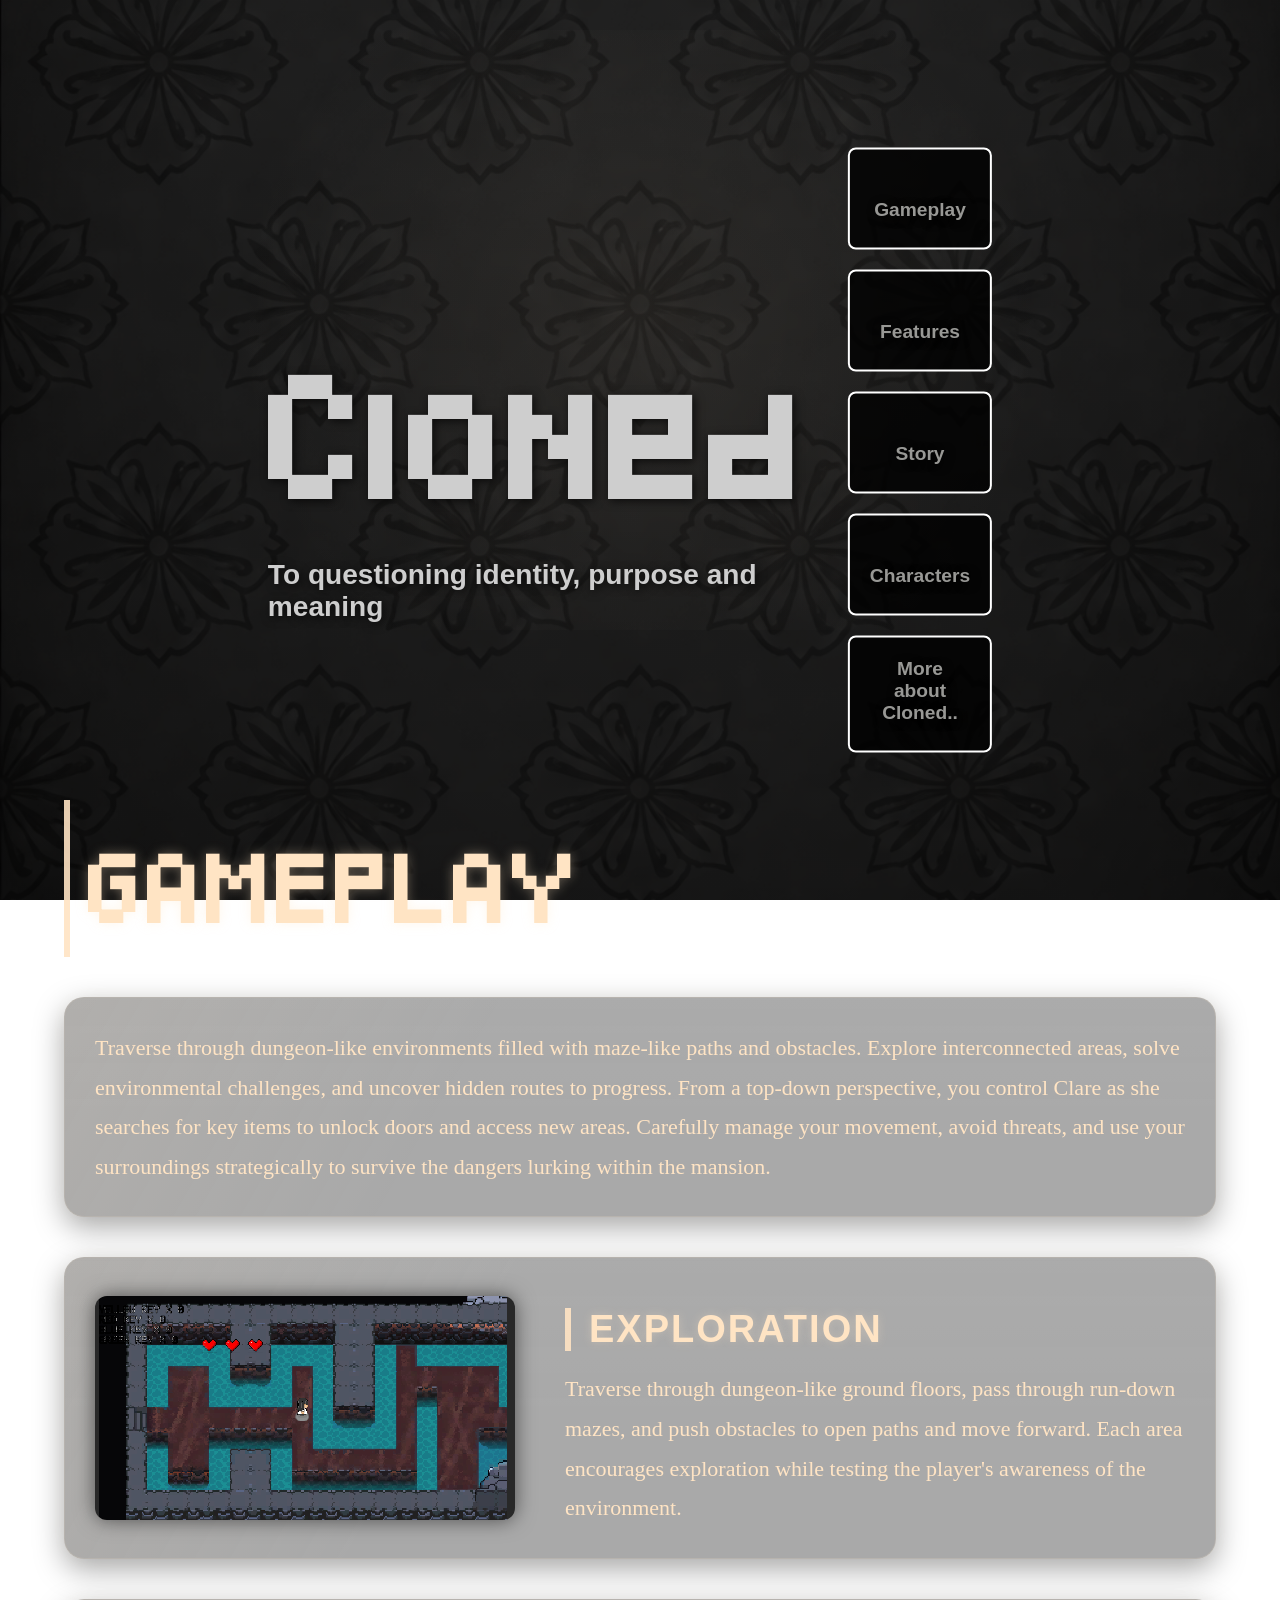
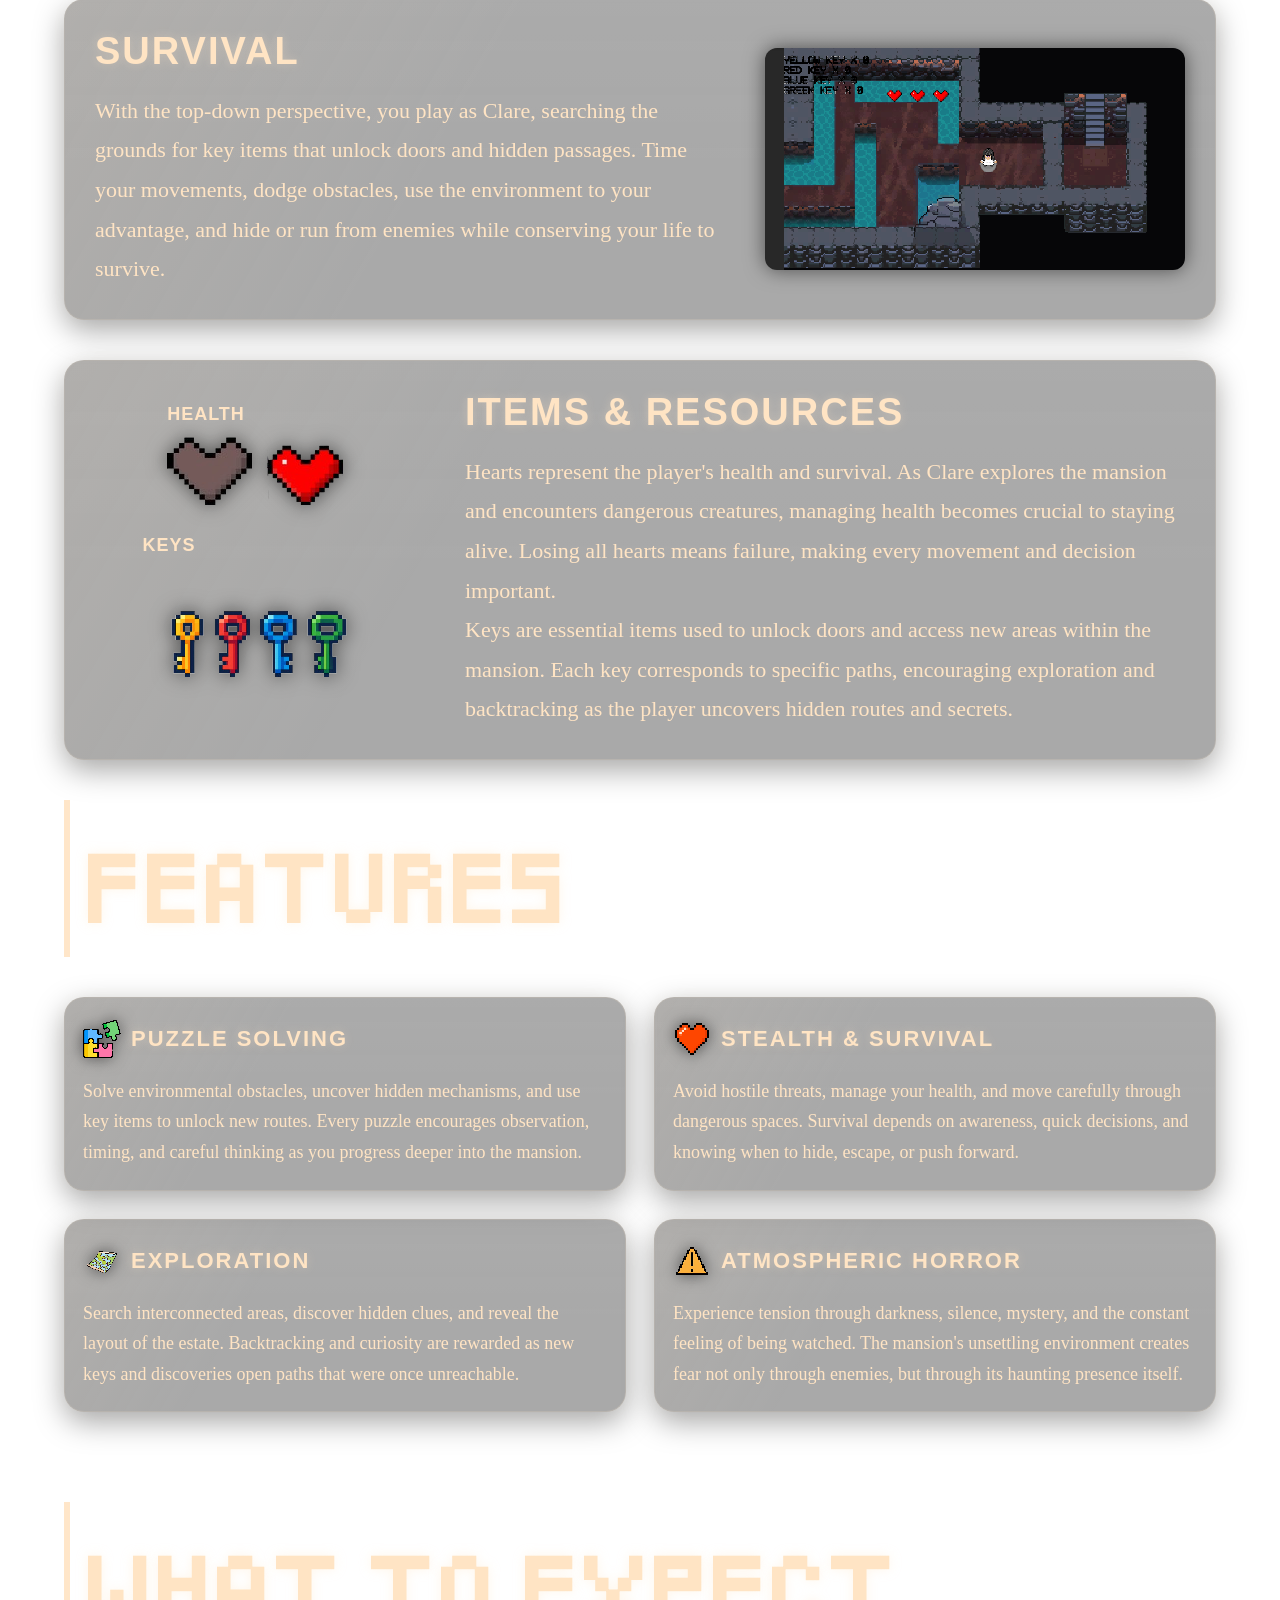
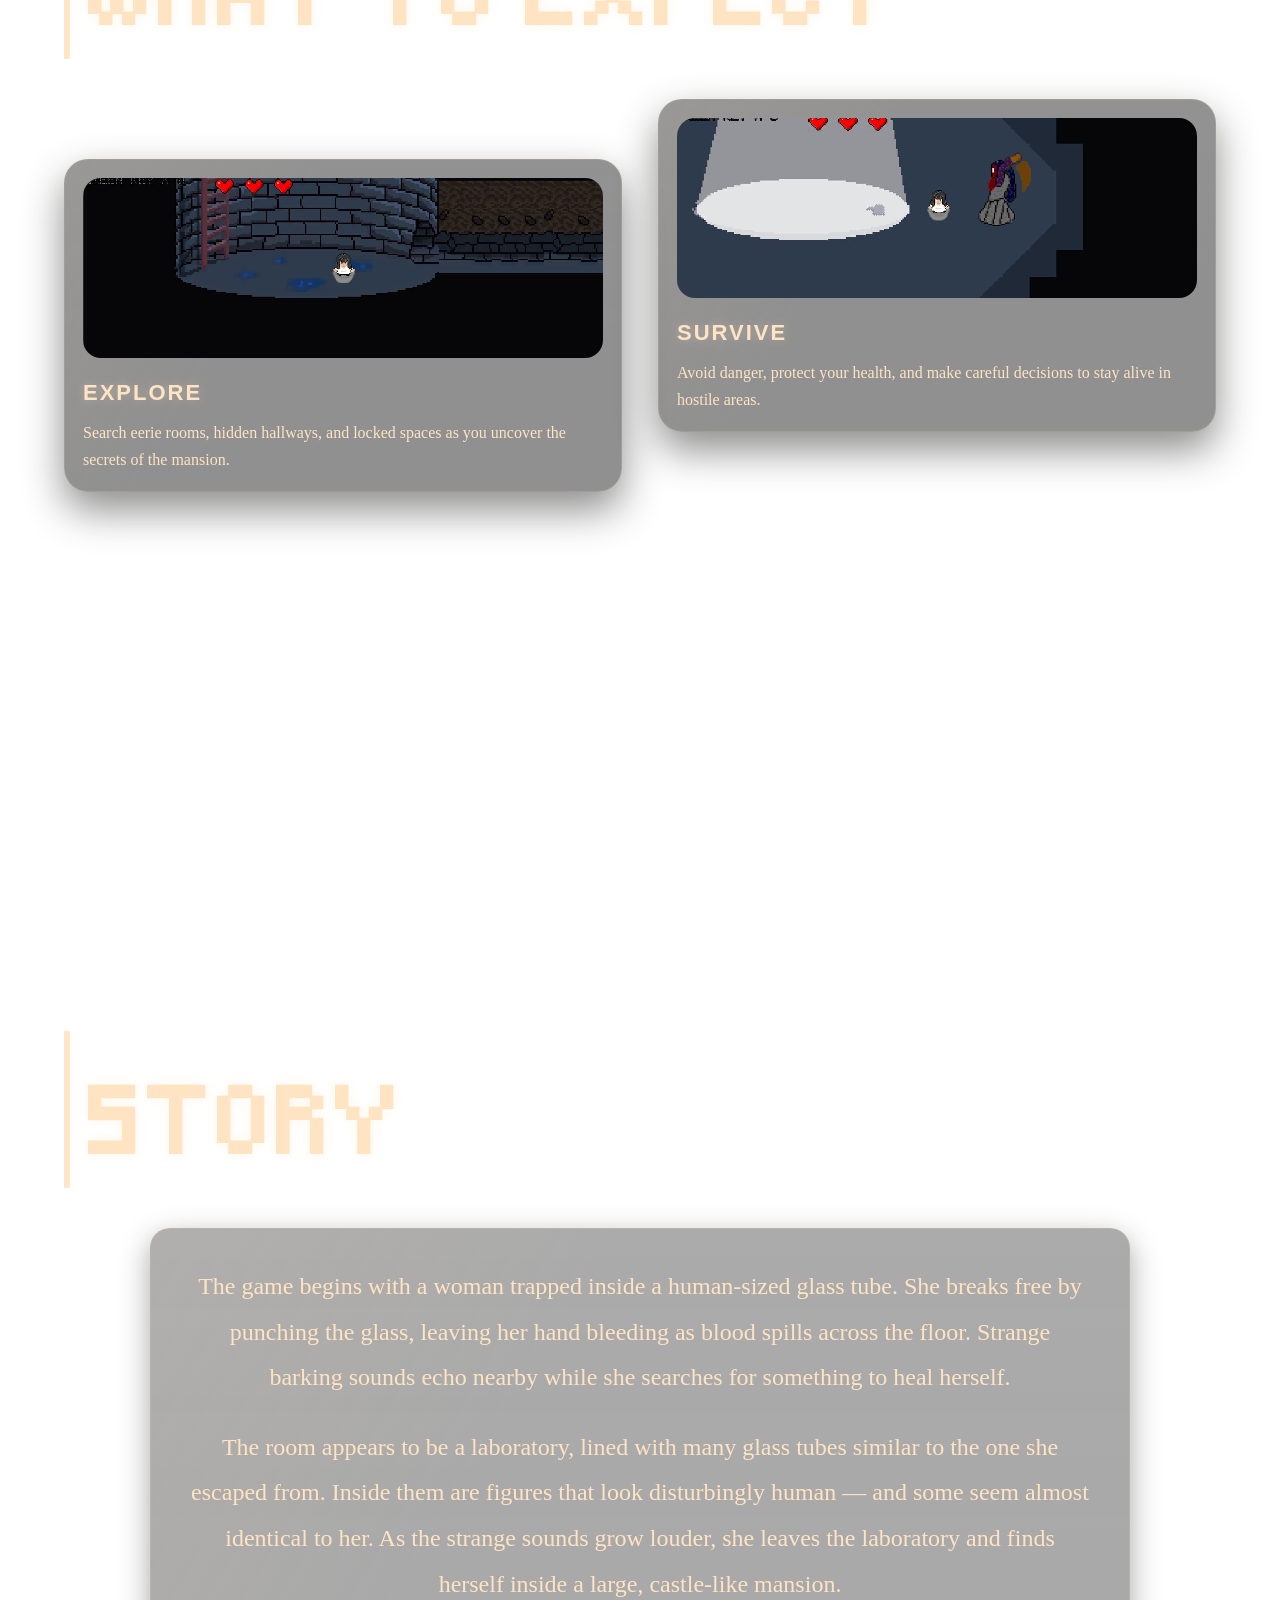
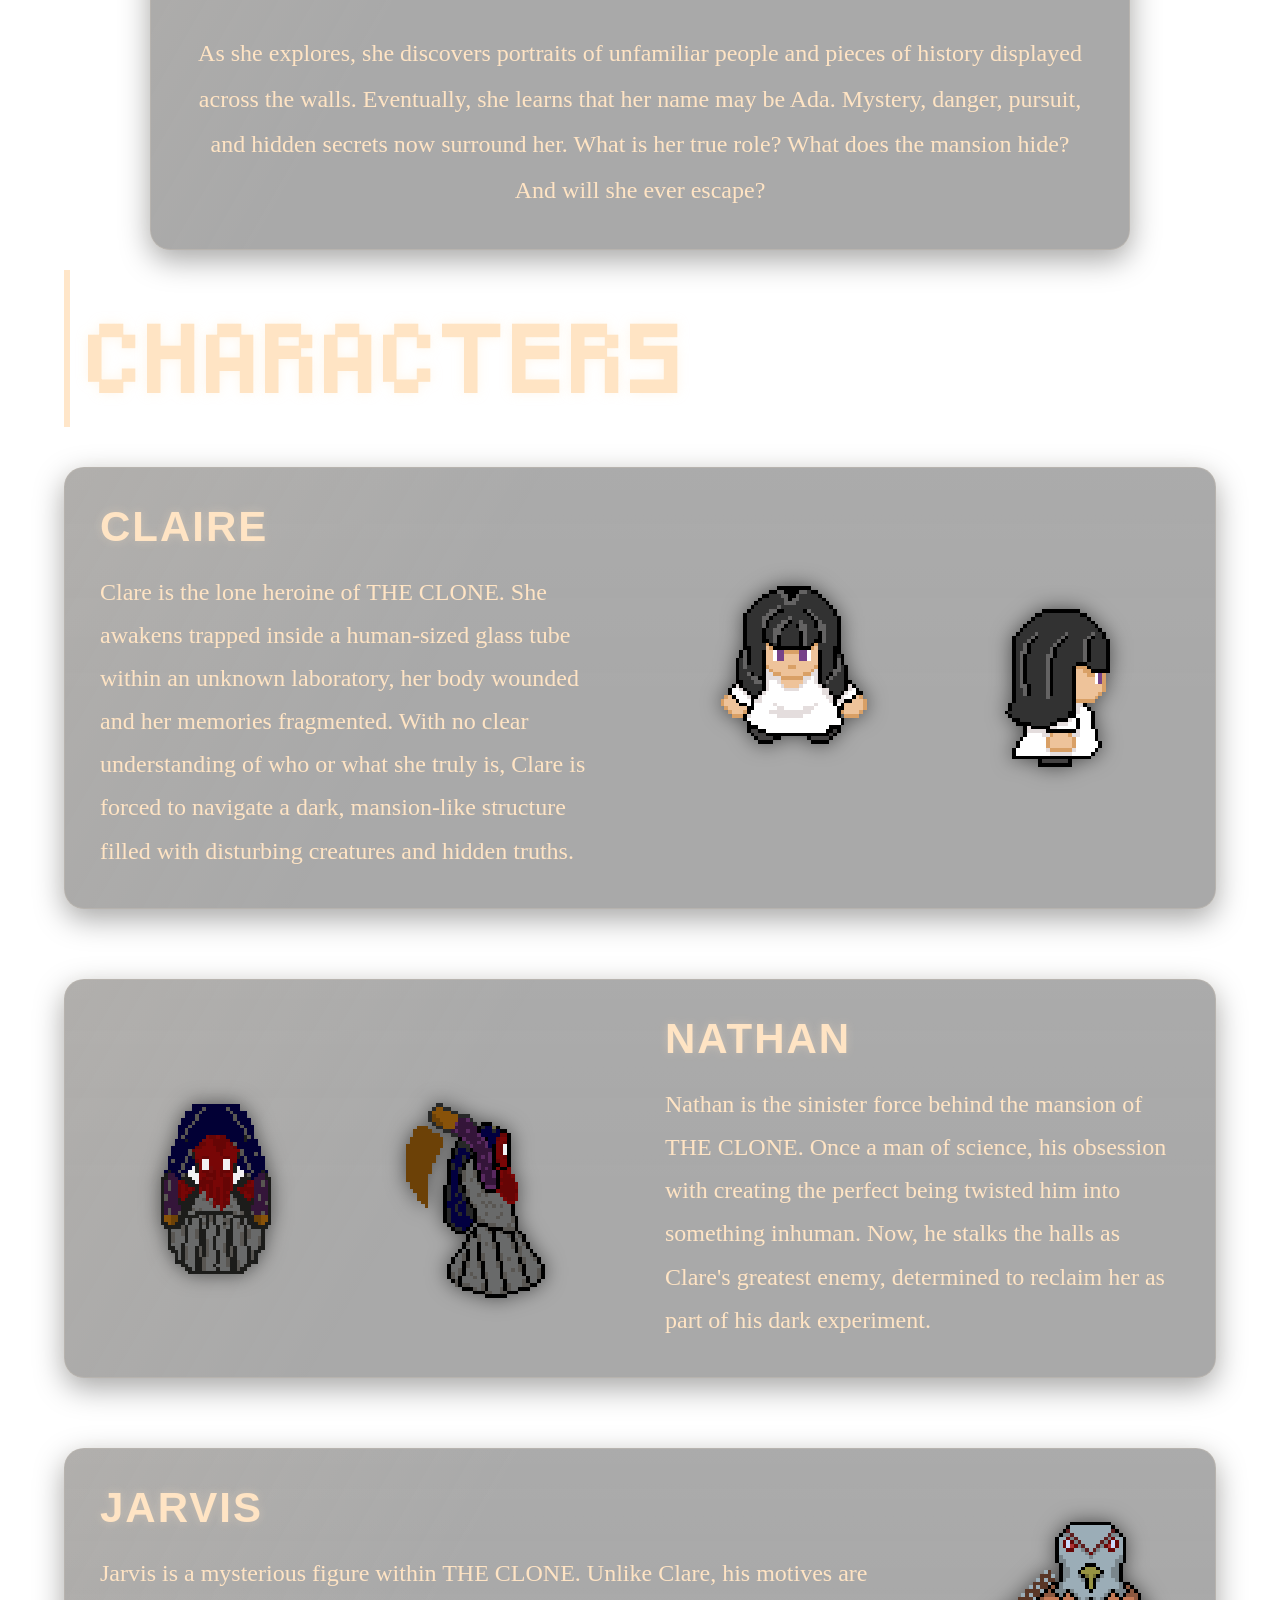
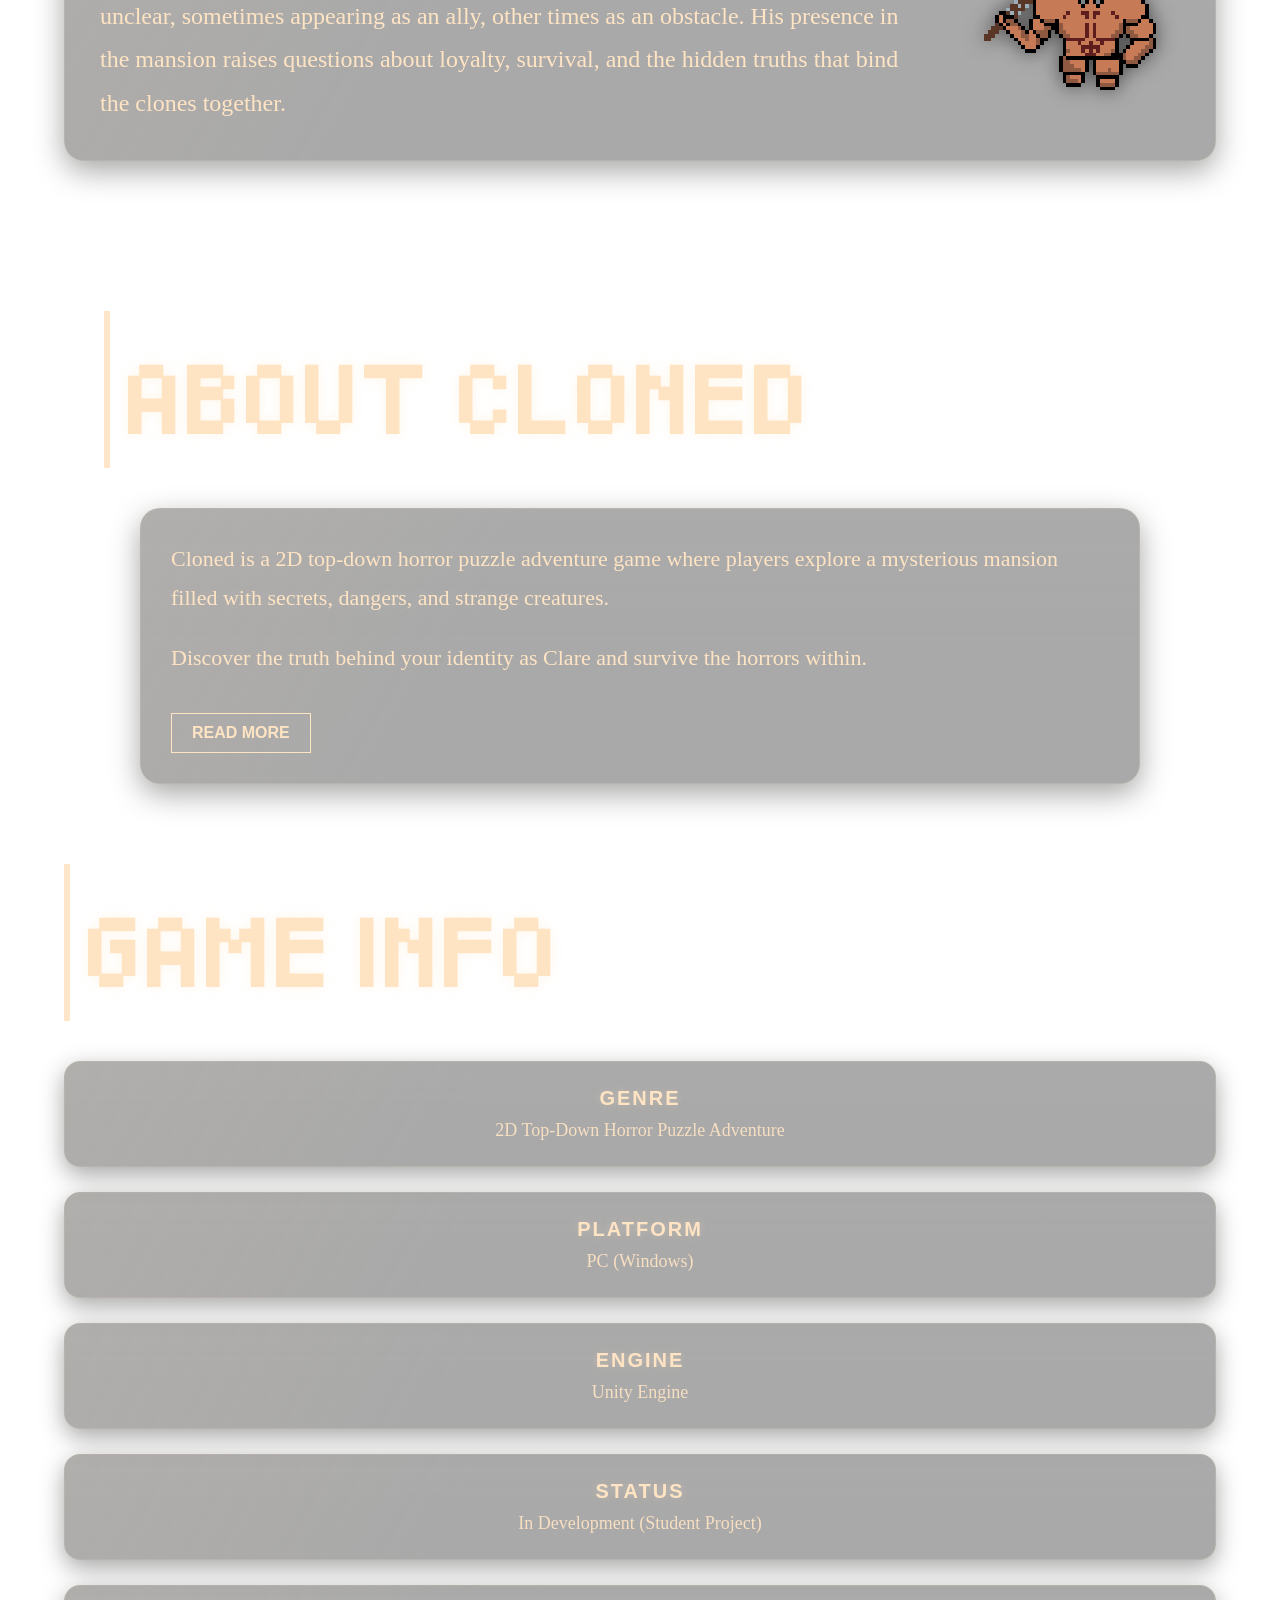
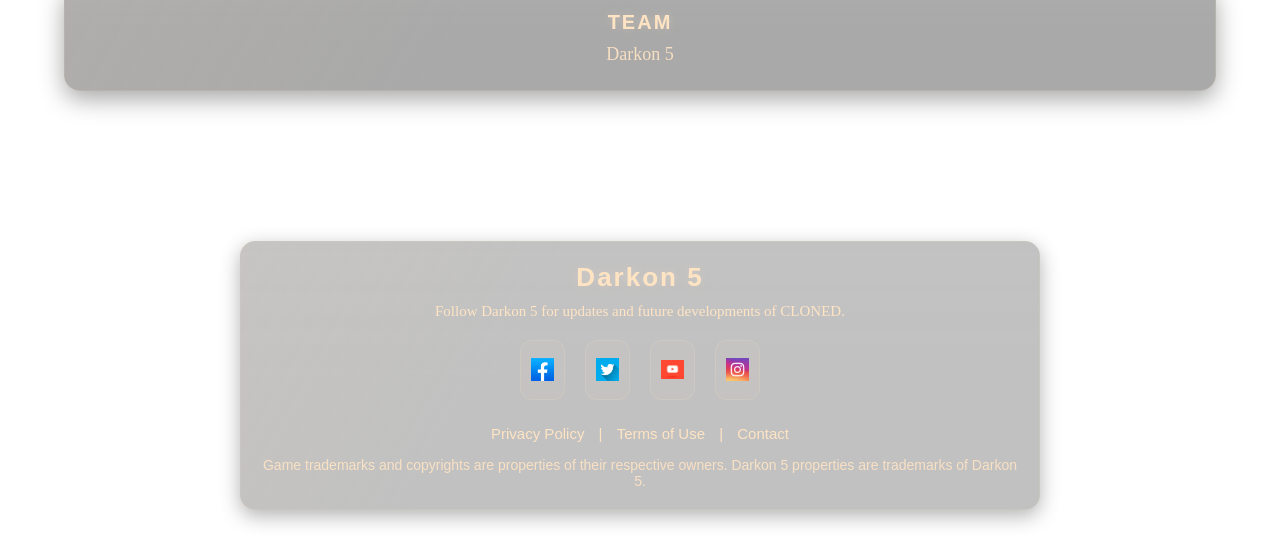
<file: index.html>
<!DOCTYPE html>
<html lang="en">
<head>
    <meta charset="UTF-8">
    <meta name="viewport" content="width=device-width, initial-scale=1.0">
    <title>CLONED</title>
    <link rel="icon"    type="image/png"    href="Assets/cloned_fabicon.png">
    <link rel="stylesheet" href="style.css">
    

</head>
<body class="home-page">
    <div id="section1"></div>
    <div id="navbar"></div>
    <main class="home-container"></main>
     
    <div class = "home">
            <video autoplay muted loop id="bgVideo">
                <source src="Assets/CLONED short trailer.mp4" type="video/mp4">
            </video>

            <div class="overlayText">
                <div>
                <h1>Cloned</h1>
                    <span style="font-size:1.5rem;">
                    <h3>To questioning identity, purpose and meaning</h3>
                </div>
               <div class="card-container">
                    <div class="card">
                        <a href="#section2" class="card-link">Gameplay</a>
                    </div>
                    <div class="card">
                        <a href="#section-features" class="card-link">Features</a>
                    </div>
                    <div class="card">
                        <a href="#section3" class="card-link">Story</a>
                    </div>
                    <div class="card">
                        <a href="#section4" class="card-link">Characters</a>
                    </div>
                    <div class="card">
                        <a href="#section5a" class="card-link">More about Cloned..</a>
                    </div>
                    
                </div>
            </div>
    </div>

    <div class="gameplay">
        <div id="section2"></div>
        
    <h1 class="page-title">GAMEPLAY</h1>

    <section class="gameplay-intro-card  reveal reveal-left">
        <div class="gameplay-intro-text reveal reveal-left">
            <p>
                Traverse through dungeon-like environments filled with maze-like paths and obstacles.
                Explore interconnected areas, solve environmental challenges, and uncover hidden routes to progress.
                From a top-down perspective, you control Clare as she searches for key items to unlock doors and access new areas.
                Carefully manage your movement, avoid threats, and use your surroundings strategically to survive the dangers
                lurking within the mansion.
            </p>
        </div>
    </section>

    <section class="gameplay-card reveal reveal-right">
        <div class="gameplay-image-box reveal reveal-right">
            <img src="Assets/UnderGround.png" alt="Gameplay area 1">
        </div>

        <div class="gameplay-text ">
            <h2 class="page-title">EXPLORATION</h2>
            <p>
                Traverse through dungeon-like ground floors, pass through run-down mazes,
                and push obstacles to open paths and move forward. Each area encourages exploration
                while testing the player's awareness of the environment.
            </p>
        </div>
    </section>

    <section class="gameplay-card reverse reveal reveal-left">
        <div class="gameplay-image-box reveal reveal-left" >
            <img src="Assets/UnderGround2.png" alt="Gameplay area 2">
        </div>

        <div class="gameplay-text">
            <h2>SURVIVAL</h2>
            <p>
                With the top-down perspective, you play as Clare, searching the grounds for key items
                that unlock doors and hidden passages. Time your movements, dodge obstacles, use the
                environment to your advantage, and hide or run from enemies while conserving your life
                to survive.
            </p>
        </div>
    </section>

    <section class="gameplay-card reveal reveal-right">
        <div class="gameplay-image-box gameplay-ui-box reveal reveal-right">

            <div class="ui-group">
                <h4>HEALTH</h4>
                <div class="ui-icons">
                    <img src="Assets/Hearts_empty.png" alt="Empty heart">
                    <img src="Assets/Hearts_single.png" alt="Heart icon">
                </div>
            </div>

            <div class="ui-group">
                <h4>KEYS</h4>
                <div class="ui-icons">
                    <img src="Assets/KEYS (2).png" alt="Keys">
                </div>
            </div>

        </div>

        <div class="gameplay-text reveal reveal-right">
            <h2>ITEMS & RESOURCES</h2>

            <p>
                Hearts represent the player's health and survival. As Clare explores the mansion and encounters dangerous
                creatures, managing health becomes crucial to staying alive. Losing all hearts means failure, making every
                movement and decision important.
            </p>

            <p>
                Keys are essential items used to unlock doors and access new areas within the mansion. Each key corresponds
                to specific paths, encouraging exploration and backtracking as the player uncovers hidden routes and secrets.
            </p>
        </div>
    </section>
</div>
       <div class="features">
    <div id="section-features"></div>
    <h1 class="page-title">FEATURES</h1>

    <section class="feature-grid">

        <article class="feature-card reveal reveal-left">
            <div class="feature-title">
                <img src="Assets/feature_puzzle.png" alt="Puzzle icon">
                <h2>PUZZLE SOLVING</h2>
            </div>
            <p>
                Solve environmental obstacles, uncover hidden mechanisms, and use key items
                to unlock new routes. Every puzzle encourages observation, timing, and careful thinking
                as you progress deeper into the mansion.
            </p>
        </article>

        <article class="feature-card reveal reveal-right">
            <div class="feature-title">
                <img src="Assets/feature_survival.png" alt="Survival icon">
                <h2>STEALTH & SURVIVAL</h2>
            </div>
            <p>
                Avoid hostile threats, manage your health, and move carefully through dangerous spaces.
                Survival depends on awareness, quick decisions, and knowing when to hide, escape, or push forward.
            </p>
        </article>

        <article class="feature-card reveal reveal-left">
            <div class="feature-title">
                <img src="Assets/feature_explore.png" alt="Exploration icon">
                <h2>EXPLORATION</h2>
            </div>
            <p>
                Search interconnected areas, discover hidden clues, and reveal the layout of the estate.
                Backtracking and curiosity are rewarded as new keys and discoveries open paths that were once unreachable.
            </p>
        </article>

        <article class="feature-card reveal reveal-right">
            <div class="feature-title">
                <img src="Assets/feature_horror.png" alt="Horror icon">
                <h2>ATMOSPHERIC HORROR</h2>
            </div>
            <p>
                Experience tension through darkness, silence, mystery, and the constant feeling of being watched.
                The mansion's unsettling environment creates fear not only through enemies, but through its haunting presence itself.
            </p>
        </article>

    </section>
</div>


    <div class="expect">
    <div id="section-expect"></div>
    <h1 class="page-title">WHAT TO EXPECT</h1>

    <section class="expect-zigzag">

        <article class="expect-box expect-down reveal reveal-left">
            <div class="expect-box-image">
                <img src="Assets/expect_explore.png" alt="Explore">
            </div>
            <div class="expect-box-content">
                <h3>EXPLORE</h3>
                <p>
                    Search eerie rooms, hidden hallways, and locked spaces as you uncover the secrets of the mansion.
                </p>
            </div>
        </article>

        <article class="expect-box expect-up reveal reveal-right">
            <div class="expect-box-image">
                <img src="Assets/expect_survive.png" alt="Survive">
            </div>
            <div class="expect-box-content">
                <h3>SURVIVE</h3>
                <p>
                    Avoid danger, protect your health, and make careful decisions to stay alive in hostile areas.
                </p>
            </div>
        </article>

        <article class="expect-box expect-down reveal reveal-left">
            <div class="expect-box-image">
                <img src="Assets/expect_keys.png" alt="Find Keys">
            </div>
            <div class="expect-box-content">
                <h3>FIND KEYS</h3>
                <p>
                    Collect important items and keys that unlock new paths, puzzles, and deeper parts of the estate.
                </p>
            </div>
        </article>

        <article class="expect-box expect-up reveal reveal-right">
            <div class="expect-box-image">
                <img src="Assets/expect_truth.png" alt="Uncover the Truth">
            </div>
            <div class="expect-box-content">
                <h3>UNCOVER THE TRUTH</h3>
                <p>
                    Piece together the mystery behind Clare, the mansion, and the terrifying experiment hidden within.
                </p>
            </div>
        </article>

    </section>
</div>

    <div class="story">
            <div id="section3"></div>
        <h1 class="page-title">STORY</h1>

        <section class="story-card reveal reveal-left">
            <div class="story-text reveal reveal-left">
                <p>
                    The game begins with a woman trapped inside a human-sized glass tube.
                    She breaks free by punching the glass, leaving her hand bleeding as blood spills across the floor.
                    Strange barking sounds echo nearby while she searches for something to heal herself.
                </p>

                <p>
                    The room appears to be a laboratory, lined with many glass tubes similar to the one she escaped from.
                    Inside them are figures that look disturbingly human — and some seem almost identical to her.
                    As the strange sounds grow louder, she leaves the laboratory and finds herself inside a large,
                    castle-like mansion.
                </p>

                <p>
                    As she explores, she discovers portraits of unfamiliar people and pieces of history displayed across the walls.
                    Eventually, she learns that her name may be Ada.
                    Mystery, danger, pursuit, and hidden secrets now surround her.
                    What is her true role? What does the mansion hide? And will she ever escape?
                </p>
            </div>
        </section>
    </div>

    <div class="characters">
        <div id="section4"></div>
        <h1 class="page-title">CHARACTERS</h1>

        
        <section class="character-card reveal reveal-right">
            <div class="character-text reveal reveal-right">
                <h2>CLAIRE</h2>
                <p>
                    Clare is the lone heroine of THE CLONE. She awakens trapped inside a human-sized
                    glass tube within an unknown laboratory, her body wounded and her memories fragmented.
                    With no clear understanding of who or what she truly is, Clare is forced to navigate a dark,
                    mansion-like structure filled with disturbing creatures and hidden truths.
                </p>
            </div>

            <div class="character-gallery reveal reveal-right">
                <img src="Assets/CLARE_anim.gif" alt="Claire animation">
                <img src="Assets/CLARE3_walk.gif" alt="Claire walk animation">
            </div>
        </section>

        
        <section class="character-card reverse reveal reveal-left">
            <div class="character-text reveal reveal-left">
                <h2>NATHAN</h2>
                <p>
                    Nathan is the sinister force behind the mansion of THE CLONE.
                    Once a man of science, his obsession with creating the perfect
                    being twisted him into something inhuman. Now, he stalks the halls
                    as Clare's greatest enemy, determined to reclaim her as part of his dark experiment.
                </p>
            </div>

            <div class="character-gallery reveal reveal-left">
                <img src="Assets/NATHAN1_Walk.gif" alt="Nathan front walk animation">
                <img src="Assets/NATHAN_attack.gif" alt="Nathan attack animation">
            </div>
        </section>

        
        <section class="character-card reveal reveal-right">
            <div class="character-text reveal reveal-right">
                <h2>JARVIS</h2>
                <p>
                    Jarvis is a mysterious figure within THE CLONE. Unlike Clare, his motives are unclear,
                    sometimes appearing as an ally, other times as an obstacle. His presence in the mansion
                    raises questions about loyalty, survival, and the hidden truths that bind the clones together.
                </p>
            </div>

            <div class="character-gallery single reveal reveal-right">
                <img src="Assets/JARVIS1_anim.gif" alt="Jarvis animation">
            </div>
        </section>
    </div>

    <div class="about">
    <div id="section5a"></div>
    <h1 class="page-title">ABOUT CLONED</h1>

    <section class="about-card home-about-card reveal reveal-left">
        <div class="about-text reveal reveal-left">
            <p>
                Cloned is a 2D top-down horror puzzle adventure game where players explore a mysterious mansion
                filled with secrets, dangers, and strange creatures.
            </p>

            <p>
                Discover the truth behind your identity as Clare and survive the horrors within.
            </p>

            <a href="about.html" class="about-btn">READ MORE</a>
        </div>
    </section>
</div>

<div class="game-info">
    <h1 class="page-title">GAME INFO</h1>

    <section class="info-grid">
        <div class="info-card reveal reveal-left">
            <h3>GENRE</h3>
            <p>2D Top-Down Horror Puzzle Adventure</p>
        </div>

        <div class="info-card reveal reveal-right">
            <h3>PLATFORM</h3>
            <p>PC (Windows)</p>
        </div>

        <div class="info-card reveal reveal-left">
            <h3>ENGINE</h3>
            <p>Unity Engine</p>
        </div>

        <div class="info-card reveal reveal-right">
            <h3>STATUS</h3>
            <p>In Development (Student Project)</p>
        </div>

        <div class="info-card reveal reveal-left">
            <h3>TEAM</h3>
            <p>Darkon 5</p>
        </div>
    </section>
</div>

    <footer class="site-footer">
        <div class="footer-container">
            <div class="footer-card">

                <h2 class="footer-title">Darkon 5</h2>

                <p class="footer-text">
                    Follow Darkon 5 for updates and future developments of CLONED.
                </p>

                <div class="footer-icons">
                    <img src="Assets/facebook.png" alt="Facebook">
                    <img src="Assets/twitter.png" alt="Twitter">
                    <img src="Assets/youtube.png" alt="YouTube">
                    <img src="Assets/instagram.png" alt="Instagram">
                </div>

                <div class="footer-links">
                    <span>Privacy Policy</span>
                    <span>|</span>
                    <span>Terms of Use</span>
                    <span>|</span>
                    <span>Contact</span>
                </div>

                <p class="footer-copy">
                    Game trademarks and copyrights are properties of their respective owners.
                    Darkon 5 properties are trademarks of Darkon 5.
                </p>

            </div>
        </div>
    </footer>

    <script>
        fetch("navbar.html")
          .then(response => response.text())
          .then(data => {
            document.getElementById("navbar").innerHTML = data;
          });
    </script>
    
    <script src="script.js"></script>

    <script>
    function toggleNavbar() {
      const navbar = document.querySelector(".navbar");
      const section2 = document.querySelector("#section2");
      const section5 = document.querySelector("#section5");

      const section2Top = section2.offsetTop;
      const section5Top = section5.offsetTop;
      const scrollPos = window.scrollY;

      // Show navbar only between section1 and section2
      if (scrollPos >= section2Top && scrollPos < section5Top) {
        navbar.classList.remove("hidden");
      } else {
        navbar.classList.add("hidden");
      }
    }

    // Run once when the page loads
    window.addEventListener("load", toggleNavbar);

    // Run again whenever the user scrolls
    document.addEventListener("scroll", toggleNavbar);
    </script>

    <div id="section5"></div>

    <script>
document.addEventListener("DOMContentLoaded", () => {
  const toggleBtn = document.querySelector('.menu-toggle');
  const navList = document.querySelector('.navbar ul');
  const navbar = document.querySelector('.navbar');
  let lastScrollTop = 0;

  if (toggleBtn && navList && navbar) {
    // Toggle menu on click
    toggleBtn.addEventListener('click', () => {
      navList.classList.toggle('show');
    });

    // Show/hide navbar on scroll (mobile only)
    window.addEventListener('scroll', () => {
      if (window.innerWidth <= 600) {
        let scrollTop = window.pageYOffset || document.documentElement.scrollTop;

        if (scrollTop < lastScrollTop) {
          // scrolling up → show navbar
          navbar.style.top = '0';
        } else {
          // scrolling down → hide navbar
          navbar.style.top = '-60px';
          navList.classList.remove('show'); // close menu if open
        }
        lastScrollTop = scrollTop <= 0 ? 0 : scrollTop;
      }
    });
  }
});
</script>

            
</body>

</html>
</file>
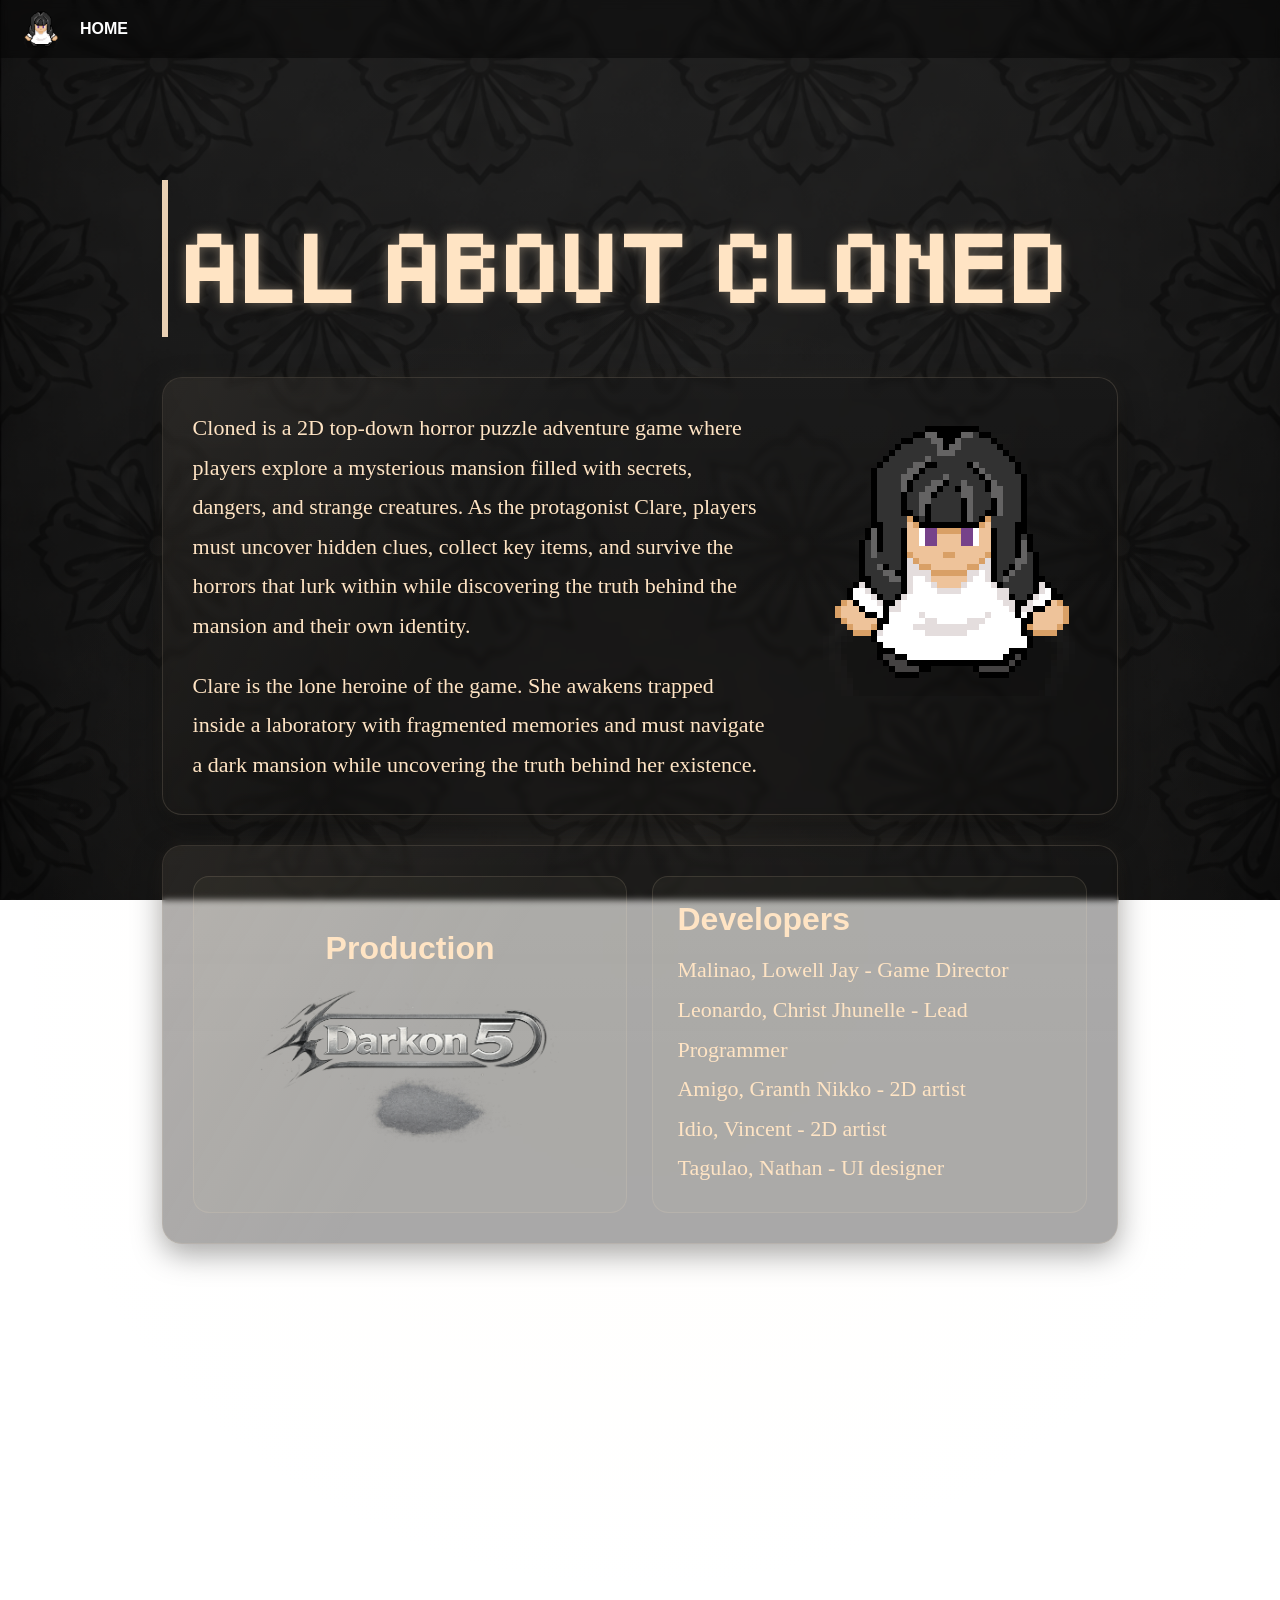
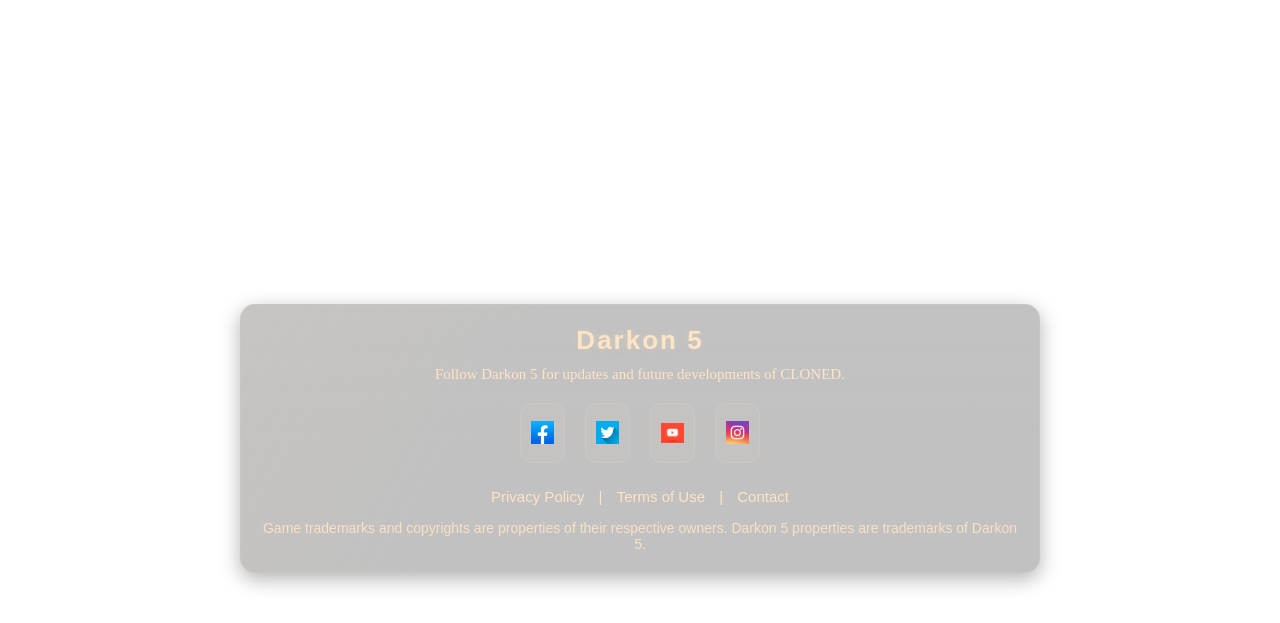
<file: about.html>
<!DOCTYPE html>
<html lang="en">
<head>
    <meta charset="UTF-8">
    <meta name="viewport" content="width=device-width, initial-scale=1.0">
    <title>About Cloned</title>
    <link rel="icon" type="image/png" href="Assets/cloned_fabicon.png">
    <link rel="stylesheet" href="style.css">
</head>
<body class="about-page">

    <div id="ReadMore"></div>

    <main class="about-container">
        <div class="about">
            <h1 class="page-title">ALL ABOUT CLONED</h1>

            <!-- TOP CARD -->
            <section class="about-card about-main-card reveal reveal-left">
                <div class="about-text reveal reveal-left">
                    <p>
                        Cloned is a 2D top-down horror puzzle adventure game where players explore a mysterious mansion
                        filled with secrets, dangers, and strange creatures. As the protagonist Clare, players must
                        uncover hidden clues, collect key items, and survive the horrors that lurk within while discovering
                        the truth behind the mansion and their own identity.
                    </p>

                    <p>
                        Clare is the lone heroine of the game. She awakens trapped inside a laboratory with fragmented
                        memories and must navigate a dark mansion while uncovering the truth behind her existence.
                    </p>
                </div>

                <div class="about-image-box reveal reveal-left">
                    <img src="Assets/Orig_clare.png" alt="Original Clare">
                </div>
            </section>

            <!-- BOTTOM CARD -->
            <section class="about-card about-details-card reveal reveal-right">
                <div class="about-details-grid reveal reveal-right">
                    <div class="about-detail-box production-box">
                        <h3>Production</h3>
                        <img src="Assets/darkon5-HighRes.png" alt="Darkon 5 Logo" class="production-logo">
                    </div>

                    <div class="about-detail-box reveal reveal-right">
                        <h3>Developers</h3>
                        <p>
                            Malinao, Lowell Jay - Game Director<br>
                            Leonardo, Christ Jhunelle - Lead Programmer<br>
                            Amigo, Granth Nikko - 2D artist<br>
                            Idio, Vincent - 2D artist<br>
                            Tagulao, Nathan - UI designer
                        </p>
                    </div>
                </div>
            </section>
        </div>
    </main>
    <footer class="site-footer">
        <div class="footer-container">
            <div class="footer-card">

                <h2 class="footer-title">Darkon 5</h2>

                <p class="footer-text">
                    Follow Darkon 5 for updates and future developments of CLONED.
                </p>

                <div class="footer-icons">
                    <img src="Assets/facebook.png" alt="Facebook">
                    <img src="Assets/twitter.png" alt="Twitter">
                    <img src="Assets/youtube.png" alt="YouTube">
                    <img src="Assets/instagram.png" alt="Instagram">
                </div>

                <div class="footer-links">
                    <span>Privacy Policy</span>
                    <span>|</span>
                    <span>Terms of Use</span>
                    <span>|</span>
                    <span>Contact</span>
                </div>

                <p class="footer-copy">
                    Game trademarks and copyrights are properties of their respective owners.
                    Darkon 5 properties are trademarks of Darkon 5.
                </p>

            </div>
        </div>
    </footer>
</html>
    <script>
        fetch("ReadMore.html")
          .then(response => response.text())
          .then(data => {
            document.getElementById("ReadMore").innerHTML = data;
          });
    </script>
    <script src="script.js"></script>
</body>
</html>
</file>
<file: style.css>
* {
    margin: 0;
    padding: 0;
    box-sizing: border-box;
}

html {
    scroll-behavior: smooth;
}

/* = BODY PAGES = */
/* Page backgrounds (desktop stays as is) */
body.home-page,
body.characters-page,
body.about-page,
body.story-page,
body.gameplay-page {
  min-height: 100vh;
  font-family: Arial, sans-serif;
  background-image:
    linear-gradient(rgba(0, 0, 0, 0.28), rgba(0, 0, 0, 0.45)),
    url('Assets/Backround.png');
  background-size: cover;
  background-position: center;
  background-attachment: fixed;
  color: bisque;
}

/* Mobile overrides */
@media (max-width: 600px) {
  body.home-page,
  body.characters-page,
  body.about-page,
  body.story-page,
  body.gameplay-page {
    background-attachment: scroll; 
    background-size: contain; 
    background-position: top center;
  }

  .navbar ul {
    display: none; 
    flex-direction: column;
    align-items: flex-start;
    width: 100%;
    background: rgba(0,0,0,0.85); 
    padding: 20px;
    margin-top: 10px;
  }

  .navbar ul.show {
    display: flex;
  }

  .menu-toggle {
    display: block; 
  }
}

.navbar {
  position: fixed;   
  top: 0;
  left: 0;
  width: 100%;
  z-index: 1000;     
  background: rgba(0,0,0,0.4); 
  backdrop-filter: blur(4px); 
  display: flex;
  align-items: center;
  padding: 10px 20px;
  transition: top 0.3s ease; 
}

.navbar ul {
  list-style: none;
  margin: 0;
  padding: 10px 20px 10px 60px;
  display: flex;
  justify-content: flex-end;
  gap: 20px;
  background: url("Assets/cloned_fabicon.png") no-repeat left center;
  background-size: 40px 40px;
}

.navbar ul li a {
  text-decoration: none;
  color: #fff;
  font-weight: bold;
  transition: text-shadow 0.3s ease;
}

.navbar ul li a:hover {
  text-shadow: 0 0 10px rgb(235, 218, 39);
}

body {
  margin: 0;
  padding-top: 60px; 
}


.menu-toggle {
  display: none;
  background: none;
  border: none;
  font-size: 28px;
  color: #fff;
  cursor: pointer;
  margin-right: 20px;
}


@media (max-width: 600px) {
  .menu-toggle {
    display: block;
  }

  .navbar {
    justify-content: flex-start;
  }

  .navbar ul {
    display: none; 
    flex-direction: column;
    align-items: flex-start;
    width: 100%;
    background: rgba(0,0,0,0.85); 
    padding: 20px;
    margin-top: 10px;
  }

  .navbar ul.show {
    display: flex; 
  }
}

.navbar.hidden {
  display: none;
}

.characters-container,
.about-container,
.gameplay-container,
.story-container, 
.home-container {
    width: 90%;
    max-width: 1300px;
    margin: 0 auto;
    padding: 40px 0 80px;
    position: relative;
    padding-bottom: 500px;
}

.characters-container::before,
.about-container::before,
.gameplay-container::before,
.story-container::before,
.home-container::before {
    content: "";
    position: absolute;
    inset: -30px;
    background: radial-gradient(circle at center, rgba(255, 228, 196, 0.06), transparent 60%);
    pointer-events: none;
    z-index: 0;
}
.gameplay {
    margin-top: 200px;
}
.gameplay,
.story,
.characters,
.about {
    width: 90%;
    max-width: 1300px;
    margin-left: auto;
    margin-right: auto;
}
/* ================= SHARED TITLE ================= */
.page-title {
    font-size: 56px;
    color: bisque;
    margin-bottom: 40px;
    letter-spacing: 3px;
    text-shadow: 0 0 12px rgba(255, 228, 196, 0.35);
    border-left: 6px solid rgba(255, 228, 196, 0.9);
    padding-left: 18px;
    position: relative;
    z-index: 1;
    margin-top:20px;
}

.about-title {
    font-size: 56px;
    color: bisque;
    margin-bottom: 40px;
    text-align: center;
    letter-spacing: 3px;
    text-shadow: 0 0 12px rgba(255, 228, 196, 0.35);
    position: relative;
    z-index: 1;
}

/* ================= CHARACTERS ================= */
.character-card {
    display: flex;
    align-items: center;
    justify-content: space-between;
    gap: 50px;
    margin-bottom: 70px;
    padding: 35px;
    border: 1px solid rgba(255, 228, 196, 0.16);
    border-radius: 20px;
    background: rgba(10, 10, 10, 0.35);
    backdrop-filter: blur(3px);
    box-shadow:
        0 10px 30px rgba(0, 0, 0, 0.35),
        0 0 18px rgba(255, 228, 196, 0.05);
    position: relative;
    overflow: hidden;
    z-index: 1;
}

.character-card::before {
    content: "";
    position: absolute;
    inset: 0;
    background:
        linear-gradient(120deg, rgba(255, 228, 196, 0.08), transparent 35%),
        linear-gradient(to bottom, rgba(255, 255, 255, 0.02), transparent 55%);
    pointer-events: none;
}

.character-card.reverse {
    flex-direction: row-reverse;
}

.character-text {
    flex: 1;
    min-width: 280px;
    z-index: 1;
}

.character-text h2 {
    font-size: 42px;
    margin-bottom: 20px;
    color: bisque;
    letter-spacing: 2px;
    text-shadow: 0 0 10px rgba(255, 228, 196, 0.3);
    font-family: 'Gill Sans', 'Gill Sans MT', Calibri, 'Trebuchet MS', sans-serif;
}

.character-text p {
    width: 100%;
    color: bisque;
    font-family: 'Merriweather', serif;
    font-size: 24px;
    line-height: 1.8;
}

.character-gallery {
    flex: 1;
    display: grid;
    grid-template-columns: repeat(2, minmax(140px, 1fr));
    gap: 24px;
    justify-items: center;
    align-items: center;
    z-index: 1;
}
.character-gallery.single {
    grid-template-columns: 1fr;
    max-width: 220px;
    margin: 0 auto;
}

.character-gallery img {
    width: 100%;
    max-width: 180px;
    height: auto;
    image-rendering: pixelated;
    transition: transform 0.3s ease, filter 0.3s ease;
    cursor: pointer;
    filter: drop-shadow(0 0 10px rgba(0, 0, 0, 0.55));
    object-fit: contain;
}

.character-gallery img:hover {
    transform: scale(1.3);
    filter: drop-shadow(0 0 16px rgba(255, 228, 196, 0.45));
}



/* ================= ABOUT ================= */

.about {
    padding: 60px 40px;
}

.about-card,
.about-main-card,
.about-details-card {
    display: flex;
    flex-wrap: wrap;
    align-items: flex-start;
    gap: 30px;
    width: 100%;
    max-width: 1200px;
    margin: 0 auto 30px;
    padding: 30px;
    border-radius: 20px;
    background: rgba(10, 10, 10, 0.35);
    backdrop-filter: blur(3px);
    box-sizing: border-box;
    position: relative;
    overflow: hidden;
    border: 1px solid rgba(255, 228, 196, 0.16);
    box-shadow:
        0 10px 30px rgba(0, 0, 0, 0.35),
        0 0 18px rgba(255, 228, 196, 0.05);
    z-index: 1;
}

.about-card::before,
.about-main-card::before,
.about-details-card::before {
    content: "";
    position: absolute;
    inset: 0;
    background:
        linear-gradient(120deg, rgba(255, 228, 196, 0.08), transparent 35%),
        linear-gradient(to bottom, rgba(255, 255, 255, 0.02), transparent 55%);
    pointer-events: none;
}

.about-text,
.about-image-box,
.about-details-grid,
.about-detail-box {
    position: relative;
    z-index: 1;
}

.about-text {
    flex: 2;
    min-width: 280px;
}

.about-text p {
    font-family: 'Merriweather', serif;
    font-size: 22px;
    line-height: 1.8;
    color: bisque;
    margin-bottom: 20px;
    word-break: normal;
    overflow-wrap: break-word;
}

.about-text p:last-child {
    margin-bottom: 0;
}

.about-image-box {
    flex: 1;
    min-width: 250px;
    display: flex;
    justify-content: center;
    align-items: center;
}

.about-image-box img {
    width: 100%;
    max-width: 320px;
    height: auto;
    display: block;
    border-radius: 12px;
    image-rendering: pixelated;
    transition: transform 0.3s ease, filter 0.3s ease;
}

.about-image-box img:hover {
    transform: scale(1.06);
    filter: drop-shadow(0 0 16px rgba(255, 228, 196, 0.35));
}

.about-details-grid {
    width: 100%;
    display: grid;
    grid-template-columns: repeat(2, minmax(260px, 1fr));
    gap: 25px;
}

.about-detail-box {
    padding: 24px;
    border-radius: 16px;
    border: 1px solid rgba(255, 228, 196, 0.12);
    background: rgba(255, 228, 196, 0.03);
}

.about-detail-box h3 {
    margin: 0 0 12px 0;
    font-size: 32px;
    color: bisque;
    font-family: 'Gill Sans', 'Gill Sans MT', Calibri, 'Trebuchet MS', sans-serif;
}

.about-detail-box p {
    margin: 0;
    font-family: 'Merriweather', serif;
    font-size: 22px;
    line-height: 1.8;
    color: bisque;
}
.production-box {
    display: flex;
    flex-direction: column;
    align-items: center;
    justify-content: center;
    text-align: center;
}

.production-logo {
    width: 100%;
    max-width: 300px;
    height: auto;
    display: block;
    margin: 10px auto 16px;
    object-fit: contain;
}

.about-btn {
    display: inline-block;
    margin-top: 15px;
    padding: 10px 20px;
    border: 1px solid bisque;
    color: bisque;
    text-decoration: none;
    font-weight: bold;
    transition: 0.3s ease;
}

.about-btn:hover {
    background: bisque;
    color: #111;
}
.home-about-card {
    max-width: 1000px;
    margin: 0 auto;
}
.home-about-card .about-text {
    flex: 1;
    min-width: 100%;
}
/* ================= GAME INFO ================= */
.game-info {
    width: 90%;
    max-width: 1300px;
    margin: 0 auto 80px;
}

.info-grid {
    display: grid;
    grid-template-columns: repeat(3, minmax(200px, 1fr));
    gap: 25px;
}

/* bawat box */
.info-card {
    padding: 25px;
    border: 1px solid rgba(255, 228, 196, 0.16);
    border-radius: 16px;
    background: rgba(10, 10, 10, 0.35);
    backdrop-filter: blur(3px);
    box-shadow:
        0 8px 25px rgba(0, 0, 0, 0.35),
        0 0 12px rgba(255, 228, 196, 0.05);
    position: relative;
    overflow: hidden;
    text-align: center;
}

/* glass effect */
.info-card::before {
    content: "";
    position: absolute;
    inset: 0;
    background:
        linear-gradient(120deg, rgba(255, 228, 196, 0.08), transparent 35%),
        linear-gradient(to bottom, rgba(255, 255, 255, 0.02), transparent 55%);
    pointer-events: none;
}

/* title */
.info-card h3 {
    font-size: 24px;
    margin-bottom: 10px;
    color: bisque;
    letter-spacing: 2px;
    text-shadow: 0 0 8px rgba(255, 228, 196, 0.3);
}

/* text */
.info-card p {
    font-family: 'Merriweather', serif;
    font-size: 18px;
    color: bisque;
    opacity: 0.9;
}
/* ================= FEATURES ================= */
.features {
    width: 90%;
    max-width: 1300px;
    margin: 0 auto 90px;
}

.feature-grid {
    display: grid;
    grid-template-columns: repeat(2, minmax(280px, 1fr));
    gap: 28px;
}

.feature-card {
    padding: 32px;
    border: 1px solid rgba(255, 228, 196, 0.16);
    border-radius: 20px;
    background: rgba(10, 10, 10, 0.35);
    backdrop-filter: blur(3px);
    box-shadow:
        0 10px 30px rgba(0, 0, 0, 0.35),
        0 0 18px rgba(255, 228, 196, 0.05);
    position: relative;
    overflow: hidden;
    z-index: 1;
}

.feature-card::before {
    content: "";
    position: absolute;
    inset: 0;
    background:
        linear-gradient(120deg, rgba(255, 228, 196, 0.08), transparent 35%),
        linear-gradient(to bottom, rgba(255, 255, 255, 0.02), transparent 55%);
    pointer-events: none;
}

.feature-title,
.feature-card p {
    position: relative;
    z-index: 1;
}

.feature-title {
    display: flex;
    align-items: center;
    gap: 14px;
    margin-bottom: 18px;
}

.feature-title img {
    width: 48px;
    height: 48px;
    object-fit: contain;
    image-rendering: pixelated;
    filter: drop-shadow(0 0 8px rgba(0, 0, 0, 0.55));
}

.feature-card h2 {
    font-size: 32px;
    color: bisque;
    letter-spacing: 2px;
    text-shadow: 0 0 10px rgba(255, 228, 196, 0.3);
    font-family: 'Gill Sans', 'Gill Sans MT', Calibri, 'Trebuchet MS', sans-serif;
    margin: 0;
}

.feature-card p {
    color: bisque;
    font-family: 'Merriweather', serif;
    font-size: 22px;
    line-height: 1.8;
}
/* ================= WHAT TO EXPECT ================= */
.expect {
    width: 90%;
    max-width: 1300px;
    margin: 0 auto 110px;
}

.expect-zigzag {
    display: grid;
    grid-template-columns: repeat(2, minmax(300px, 1fr));
    gap: 36px;
    align-items: start;
}

.expect-box {
    padding: 24px;
    border-radius: 24px;
    background: rgba(10, 10, 10, 0.45);
    border: 1px solid rgba(255, 228, 196, 0.16);
    backdrop-filter: blur(6px);
    box-shadow:
        0 18px 40px rgba(0, 0, 0, 0.45),
        0 0 18px rgba(255, 228, 196, 0.05);
    position: relative;
    overflow: hidden;
    transition: transform 0.35s ease, box-shadow 0.35s ease;
}

.expect-box::before {
    content: "";
    position: absolute;
    inset: 0;
    background:
        linear-gradient(120deg, rgba(255, 228, 196, 0.08), transparent 35%),
        linear-gradient(to bottom, rgba(255, 255, 255, 0.02), transparent 55%);
    pointer-events: none;
}

.expect-box:hover {
    transform: translateY(-10px);
    box-shadow:
        0 28px 55px rgba(0, 0, 0, 0.55),
        0 0 24px rgba(255, 228, 196, 0.12);
}

/* zigzag effect */
.expect-down {
    margin-top: 60px;
}

.expect-up {
    margin-top: 0;
}

.expect-box-image,
.expect-box-content {
    position: relative;
    z-index: 1;
}

.expect-box-image {
    width: 100%;
    height: 280px;
    border-radius: 18px;
    overflow: hidden;
    background: rgba(255, 255, 255, 0.03);
    display: flex;
    justify-content: center;
    align-items: center;
    margin-bottom: 22px;
}

.expect-box-image img {
    width: 100%;
    height: 100%;
    object-fit: cover;
    image-rendering: pixelated;
    transition: transform 0.35s ease, filter 0.35s ease;
    filter: drop-shadow(0 0 18px rgba(0, 0, 0, 0.7));
}

.expect-box:hover .expect-box-image img {
    transform: scale(1.05);
    filter: drop-shadow(0 0 24px rgba(255, 228, 196, 0.2));
}

.expect-box-content h3 {
    font-size: 30px;
    margin-bottom: 14px;
    color: bisque;
    letter-spacing: 2px;
    text-shadow: 0 0 12px rgba(255, 228, 196, 0.32);
    font-family: 'Gill Sans', 'Gill Sans MT', Calibri, 'Trebuchet MS', sans-serif;
}

.expect-box-content p {
    color: bisque;
    font-family: 'Merriweather', serif;
    font-size: 18px;
    line-height: 1.75;
}
/* ================= GAMEPLAY ================= */
.gameplay-intro-card,
.gameplay-card {
    display: flex;
    align-items: center;
    justify-content: space-between;
    gap: 45px;
    margin-bottom: 40px;
    padding: 30px;
    border: 1px solid rgba(255, 228, 196, 0.16);
    border-radius: 20px;
    background: rgba(10, 10, 10, 0.35);
    backdrop-filter: blur(3px);
    box-shadow:
        0 10px 30px rgba(0, 0, 0, 0.35),
        0 0 18px rgba(255, 228, 196, 0.05);
    position: relative;
    overflow: hidden;
    z-index: 1;
}

.gameplay-intro-card::before,
.gameplay-card::before {
    content: "";
    position: absolute;
    inset: 0;
    background:
        linear-gradient(120deg, rgba(255, 228, 196, 0.08), transparent 35%),
        linear-gradient(to bottom, rgba(255, 255, 255, 0.02), transparent 55%);
    pointer-events: none;
}

.gameplay-intro-text,
.gameplay-text,
.gameplay-image-box {
    position: relative;
    z-index: 1;
}

.gameplay-intro-text p,
.gameplay-text p {
    color: bisque;
    font-family: 'Merriweather', serif;
    font-size: 22px;
    line-height: 1.8;
}

.gameplay-text {
    flex: 1;
    min-width: 280px;
}

.gameplay-text h2 {
    font-size: 38px;
    margin-bottom: 18px;
    color: bisque;
    letter-spacing: 2px;
    text-shadow: 0 0 10px rgba(255, 228, 196, 0.3);
    font-family: 'Gill Sans', 'Gill Sans MT', Calibri, 'Trebuchet MS', sans-serif;
}

.gameplay-card {
    gap: 50px;
}

.gameplay-card.reverse {
    flex-direction: row-reverse;
}

.gameplay-image-box {
    flex: 0 0 420px;
    display: flex;
    justify-content: center;
    align-items: center;
}

.gameplay-image-box img {
    width: 100%;
    max-width: 420px;
    height: auto;
    border-radius: 12px;
    image-rendering: pixelated;
    filter: drop-shadow(0 0 10px rgba(0, 0, 0, 0.55));
    transition: transform 0.3s ease, filter 0.3s ease;
}

.gameplay-image-box img:hover {
    transform: scale(1.03);
    filter: drop-shadow(0 0 16px rgba(255, 228, 196, 0.35));
}


/* ================= STORY ================= */
.story-card {
    max-width: 980px;
    margin: 0 auto;
    padding: 35px 40px;
    border: 1px solid rgba(255, 228, 196, 0.16);
    border-radius: 20px;
    background: rgba(10, 10, 10, 0.35);
    backdrop-filter: blur(3px);
    box-shadow:
        0 10px 30px rgba(0, 0, 0, 0.35),
        0 0 18px rgba(255, 228, 196, 0.05);
    position: relative;
    overflow: hidden;
    z-index: 1;
}

.story-card::before {
    content: "";
    position: absolute;
    inset: 0;
    background:
        linear-gradient(120deg, rgba(255, 228, 196, 0.08), transparent 35%),
        linear-gradient(to bottom, rgba(255, 255, 255, 0.02), transparent 55%);
    pointer-events: none;
}

.story-text {
    position: relative;
    z-index: 1;
    text-align: center;
}

.story-text p {
    color: bisque;
    font-family: 'Merriweather', serif;
    font-size: 24px;
    line-height: 1.9;
    margin-bottom: 24px;
}

.story-text p:last-child {
    margin-bottom: 0;
}

/* ================= HOME PAGE ================= */
/* Background video stays behind everything */
#bgVideo {
  position: absolute;
  left: 50%;
  top: 50%;
  transform: translate(-50%, -50%);
  width: 1300px;
  height: 1100px;
  object-fit: cover;
  z-index: -1; /* ensures video is behind */
  
  mask-image:
    linear-gradient(to top, transparent 5%, black 10%),
    linear-gradient(to bottom, transparent 10%, black 10%),
    linear-gradient(to left, transparent 5%, black 10%),
    linear-gradient(to right, transparent 5%, black 10%);
  mask-composite: intersect;

  -webkit-mask-image:
    linear-gradient(to top, transparent 5%, black 10%),
    linear-gradient(to bottom, transparent 10%, black 10%),
    linear-gradient(to left, transparent 5%, black 10%),
    linear-gradient(to right, transparent 5%, black 10%);
  -webkit-mask-composite: source-in;
}



.overlayText {
  position: absolute;
  top: 50%; 
  left: 50%;
  transform: translate(-50%, -50%);

  display: flex;
  flex-direction: row;       
  align-items: center;        
  justify-content: center; 
  gap: 20px;                 

  padding: 20px;
  box-sizing: border-box;    

  color: rgb(206, 206, 206);
  font-size: clamp(24px, 5vw, 50px); /* responsive font size */
  font-weight: bold;
  text-shadow: 2px 2px 10px rgba(0, 0, 0, 0.7);
  max-width: 90%;
  word-wrap: break-word;
}

/* Responsive switch: stack vertically on smaller screens */
@media (max-width: 768px) {
  .overlayText {
    flex-direction: column;   /* switch to column layout */
    top: 60%;                 /* adjust centering for smaller screens */
    gap: 15px;                /* slightly smaller spacing */
  }
}

#redFont {
    color: rgb(186, 0, 0);
    padding: 10px;
}

video {
    align-items: center;
}
/* ================= FOOTER (IMAGE VERSION) ================= */
.site-footer {
    width: 100%;
    padding: 10px 0 50px;
}

.footer-container {
    width: 90%;
    max-width: 1300px;
    margin: 0 auto;
}

.footer-card {
    margin-top: 60px; /* mas malayo sa taas */
    padding: 20px 18px; /* dating 30px, pinaliit */
    max-width: 800px; /* para hindi sobrang wide */
    margin-left: auto;
    margin-right: auto;
    border: 1px solid rgba(255, 228, 196, 0.12);
    border-radius: 15px;
    background: rgba(10, 10, 10, 0.25); /* mas subtle */
    backdrop-filter: blur(2px);
    box-shadow:
        0 6px 20px rgba(0, 0, 0, 0.3),
        0 0 10px rgba(255, 228, 196, 0.04);
    text-align: center;
}


.footer-card::before {
    content: "";
    position: absolute;
    inset: 0;
    background:
        linear-gradient(120deg, rgba(255, 228, 196, 0.08), transparent 35%),
        linear-gradient(to bottom, rgba(255, 255, 255, 0.02), transparent 55%);
    pointer-events: none;
}

.footer-title,
.footer-text,
.footer-icons,
.footer-links,
.footer-copy {
    position: relative;
    z-index: 1;
}

.footer-title {
    font-size: 26px;
    color: bisque;
    margin-bottom: 10px;
    letter-spacing: 2px;
    text-shadow: 0 0 10px rgba(255, 228, 196, 0.25);
}

.footer-text {
    color: bisque;
    font-family: 'Merriweather', serif;
    font-size: 15px;
    margin-bottom: 20px;
}

/* ICONS */
.footer-icons {
    display: flex;
    justify-content: center;
    gap: 20px;
    margin-bottom: 25px;
}

.footer-icons img {
    width: 45px;
    height: 60px;
    object-fit: contain;
    padding: 10px;
    border-radius: 12px;
    background: rgba(255, 228, 196, 0.05);
    border: 1px solid rgba(255, 228, 196, 0.15);
    transition: 0.3s ease;
}

/* hover effect (optional aesthetic lang) */
.footer-icons img:hover {
    transform: scale(1.1);
    background: rgba(255, 228, 196, 0.12);
    box-shadow: 0 0 12px rgba(255, 228, 196, 0.2);
}

.footer-links {
    margin-bottom: 15px;
    font-size: 15px;
    color: bisque;
}

.footer-links span {
    margin: 0 5px;
}

.footer-copy {
    font-size: 14px;
    color: bisque;
    opacity: 0.9;
}
/* ===== GAMEPLAY UI (HEARTS + KEYS) ===== */

.gameplay-ui-box {
    flex: 0 0 320px; /* left side width */
    display: flex;
    flex-direction: column;
    justify-content: center;
    gap: 30px;
}

/* bawat section (HEALTH / KEYS) */
.ui-group {
    text-align: left;
}

/* title (HEALTH / KEYS) */
.ui-group h4 {
    font-size: 18px;
    margin-bottom: 10px;
    letter-spacing: 1px;
    color: bisque;
}

/* icons container */
.ui-icons {
    display: flex;
    align-items: center;
    gap: 15px;
}

/* HEARTS size */
.ui-icons img {
    height: 70px;
    image-rendering: pixelated;
}

/* KEYS smaller */
.ui-group:last-child .ui-icons img {
    height: 150px;
}
.reveal {
    opacity: 0;
    transition: opacity 4s ease, transform 4s ease;
}

.reveal.reveal-left {
    transform: translateX(-80px);
}

.reveal.reveal-right {
    transform: translateX(80px);
}

.reveal.active {
    opacity: 1;
    transform: translateX(0);
}

/* ================= RESPONSIVE ================= */
@media (max-width: 900px) {
    .page-title,
    .about-title {
        font-size: 42px;
    }
    .about-details-grid {
    grid-template-columns: 1fr;
    }   
    .character-card,
    .character-card.reverse,
    .about-card,
    .gameplay-card,
    .gameplay-card.reverse {
        flex-direction: column;
        text-align: center;
    }

    .character-text h2,
    .gameplay-text h2 {
        font-size: 34px;
    }

    .character-text p,
    .gameplay-text p,
    .gameplay-intro-text p {
        font-size: 20px;
        line-height: 1.7;
    }

    .character-gallery {
        grid-template-columns: repeat(2, 1fr);
        width: 100%;
    }

    .about-text p {
        font-size: 19px;
        line-height: 1.7;
    }

    .about-info-card {
        max-width: 100%;
    }

    .gameplay-image-box {
        flex: unset;
        width: 100%;
    }

    .gameplay-image-box img {
        max-width: 100%;
    }
    .story-text p {
    font-size: 20px;
    line-height: 1.7;
    }
    .feature-grid {
    grid-template-columns: 1fr;
    }

    .feature-card h2 {
    font-size: 28px;
    }

    .feature-card p {
    font-size: 20px;
    line-height: 1.7;
    }

    .story-card {
    padding: 28px 24px;
    }
    .info-grid {
    grid-template-columns: repeat(2, 1fr);
    }
    .expect-zigzag {
    grid-template-columns: 1fr;
}

.expect-down,
.expect-up {
    margin-top: 0;
}

.expect-box-image {
    height: 220px;
}

.expect-box-content h3 {
    font-size: 26px;
}

.expect-box-content p {
    font-size: 17px;
}

}  
    

@media (max-width: 600px) {
    .character-gallery {
        grid-template-columns: 1fr;
    }

    .page-title,
    .about-title {
        font-size: 34px;
    }

    .character-text h2,
    .gameplay-text h2 {
        font-size: 28px;
    }

    .character-text p,
    .gameplay-text p,
    .gameplay-intro-text p {
        font-size: 18px;
    }

    .navbar a {
        padding: 15px 18px;
        font-size: 14px;
    }

    .about-card,
    .gameplay-card,
    .gameplay-intro-card {
        padding: 22px 18px;
    }

    .about-text p {
        font-size: 17px;
    }

    .about-info h3 {
        font-size: 21px;
    }

    .about-info p {
        font-size: 16px;
    }

    .about-image-box {
        flex: unset;
    }
    .story-card {
    padding: 22px 18px;
}

.story-text p {
    font-size: 18px;
    line-height: 1.7;
}
.about-detail-box h3 {
    font-size: 24px;
}

.about-detail-box p {
    font-size: 18px;
}
}

.container {
  display: flex;          /* activates flexbox */
  gap: 20px;              /* adds spacing between items */
  justify-content: space-around; /* distributes items */
  align-items: center;    /* aligns vertically */
}

@font-face {
    font-family: 'Pixeled';
    src: url('Assets/Pixeled.woff2') format('woff2'),
         url('Assets/Pixeled.woff') format('woff');
}

h1{
    font-family: 'Pixeled';
}

html {
    scroll-behavior: smooth; 
}


.card-container {
  display: flex;
  flex-wrap: wrap;              
  gap: 20px;                    
  justify-content: center; 
  margin: 20px;
}

.card {
  flex: 1 1 200px;  
  max-width: 250px;   
  padding: 20px;
  background-color: rgba(0,0,0,0.8); 
  border: 2px solid rgb(255, 255, 255);    
  border-radius: 8px;
  text-align: center;
  transition: box-shadow 0.3s ease, transform 0.3s ease;
}

.card:hover {
  box-shadow: 0 0 15px rgb(255, 255, 255);
  transform: translateY(-5px);
}

.card-link {
  display: inline-block;
  text-decoration: none;
  color: rgb(152, 152, 149);
  font-weight: bold;
  font-size: 1.2rem;
}

/* Smooth scrolling */
html {
  scroll-behavior: smooth;
}
.feature-card {
    padding: 22px 18px;
}

.feature-title {
    gap: 10px;
}

.feature-title img {
    width: 38px;
    height: 38px;
}

.feature-card h2 {
    font-size: 22px;
}

.feature-card p {
    font-size: 18px;
    line-height: 1.7;
}
.info-grid {
    grid-template-columns: 1fr;
}

.info-card h3 {
    font-size: 20px;
}
.expect-box {
    padding: 18px;
}

.expect-box-image {
    height: 180px;
}

.expect-box-content h3 {
    font-size: 22px;
}

.expect-box-content p {
    font-size: 16px;
    line-height: 1.65;
}
</file>
